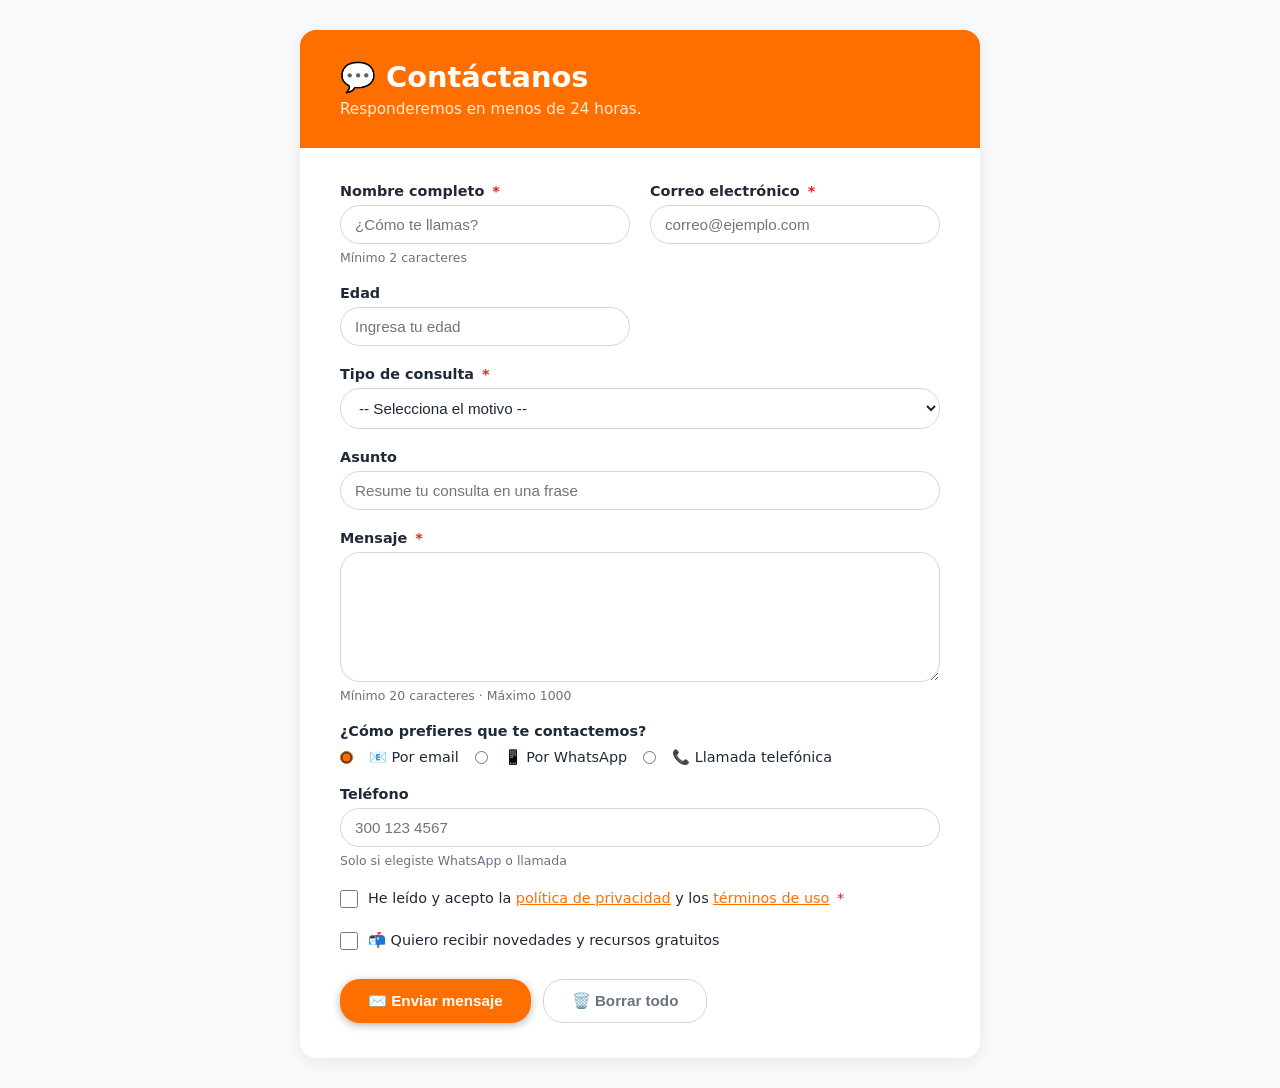
<file: Forms_y_estilos/index.html>
<!DOCTYPE html>
<html lang="es">
<head>
  <meta charset="UTF-8">
  <meta name="viewport" content="width=device-width, initial-scale=1.0">
  <title>Contáctanos</title>
  <link rel="stylesheet" href="styles.css">
</head>
<body>

  <main class="contenedor">

    <header class="encabezado">
      <h1>💬 Contáctanos</h1>
      <p>Responderemos en menos de 24 horas.</p>
    </header>

    <form class="formulario-contacto" action="#" method="post" novalidate>

      <!-- Nombre y Email en una fila -->
      <div class="fila-doble">

        <div class="campo">
          <label for="contacto-nombre">
            Nombre completo <span class="obligatorio">*</span>
          </label>
          <input 
            type="text" 
            id="contacto-nombre" 
            name="nombre"
            placeholder="¿Cómo te llamas?"
            required
            autocomplete="name"
            minlength="2"
            maxlength="60">
          <span class="ayuda">Mínimo 2 caracteres</span>
        </div>

        <div class="campo">
          <label for="contacto-email">
            Correo electrónico <span class="obligatorio">*</span>
          </label>
          <input 
            type="email" 
            id="contacto-email" 
            name="email"
            placeholder="correo@ejemplo.com"
            required
            autocomplete="email">
        </div>

        <div class="campo">
          <label for="contacto-edad">Edad</label>
          <input
            type="number"
            id="contacto-edad"
            name="edad"
            placeholder="Ingresa tu edad"
            min="1"
            max="99">
        
        </div>

      </div>

      <!-- Tipo de consulta -->
      <div class="campo">
        <label for="tipo-consulta">
          Tipo de consulta <span class="obligatorio">*</span>
        </label>
        <select id="tipo-consulta" name="tipo_consulta" required>
          <option value="">-- Selecciona el motivo --</option>
          <optgroup label="Soporte">
            <option value="tecnico">Problema técnico</option>
            <option value="cuenta">Mi cuenta</option>
          </optgroup>
          <optgroup label="Información">
            <option value="precios">Precios y planes</option>
            <option value="servicios">Servicios disponibles</option>
          </optgroup>
          <optgroup label="Otros">
            <option value="sugerencia">Sugerencia o idea</option>
            <option value="otro">Otro motivo</option>
          </optgroup>
        </select>
      </div>

      <!-- Asunto -->
      <div class="campo">
        <label for="asunto">Asunto</label>
        <input 
          type="text" 
          id="asunto" 
          name="asunto"
          placeholder="Resume tu consulta en una frase"
          maxlength="100">
      </div>

      <!-- Mensaje -->
      <div class="campo">
        <label for="mensaje">
          Mensaje <span class="obligatorio">*</span>
        </label>
        <textarea 
          id="mensaje" 
          name="mensaje"
          rows="6"
          placeholder="Describe con detalle tu consulta..."
          required
          minlength="20"
          maxlength="1000">
        </textarea>
        <span class="ayuda">Mínimo 20 caracteres · Máximo 1000</span>
      </div>

      <!-- Cómo prefiere ser contactado -->
      <div class="campo">
        <p class="label-grupo">¿Cómo prefieres que te contactemos?</p>

        <div class="opciones-radio">
          <input type="radio" id="via-email" name="via_contacto" value="email" checked>
          <label for="via-email">📧 Por email</label>

          <input type="radio" id="via-whatsapp" name="via_contacto" value="whatsapp">
          <label for="via-whatsapp">📱 Por WhatsApp</label>

          <input type="radio" id="via-llamada" name="via_contacto" value="llamada">
          <label for="via-llamada">📞 Llamada telefónica</label>
        </div>
      </div>

      <!-- Teléfono condicional -->
      <div class="campo" id="campo-telefono">
        <label for="telefono">Teléfono</label>
        <input 
          type="tel" 
          id="telefono" 
          name="telefono"
          placeholder="300 123 4567"
          pattern="[0-9\s\-\+]{7,15}">
        <span class="ayuda">Solo si elegiste WhatsApp o llamada</span>
      </div>

      <!-- Términos y condiciones -->
      <div class="campo campo-check">
        <input type="checkbox" id="terminos" name="terminos" value="acepto" required>
        <label for="terminos">
          He leído y acepto la 
          <a href="#" target="_blank">política de privacidad</a> 
          y los 
          <a href="#" target="_blank">términos de uso</a>
          <span class="obligatorio">*</span>
        </label>
      </div>

      <!-- Suscripción opcional -->
      <div class="campo campo-check">
        <input type="checkbox" id="newsletter" name="newsletter" value="si">
        <label for="newsletter">
          📬 Quiero recibir novedades y recursos gratuitos
        </label>
      </div>

      <!-- Botones de acción -->
      <div class="acciones">
        <button type="submit" class="btn-primario">
          ✉️ Enviar mensaje
        </button>
        <button type="reset" class="btn-secundario">
          🗑️ Borrar todo
        </button>
      </div>

    </form>

  </main>

</body>
</html>
</file>
<file: Forms_y_estilos/styles.css>
/* === Variables y reset básico === */
:root {
  --primario: #FF6F00;
  --primario-oscuro: #1d4ed8;
  --texto: #1f2937;
  --texto-suave: #6b7280;
  --borde: #d1d5db;
  --fondo: #f9fafb;
  --blanco: #ffffff;
  --error: #dc2626;
  --exito: #16a34a;
  --radio: 20px;
  --sombra: 0 4px 20px rgba(0,0,0,0.08);
}

* {
  box-sizing: border-box;
  margin: 0;
  padding: 0;
}

body {
  font-family: 'Segoe UI', system-ui, sans-serif;
  background: var(--fondo);
  color: var(--texto);
  min-height: 100vh;
  display: flex;
  align-items: center;
  justify-content: center;
  padding: 30px 20px;
}

/* === Contenedor principal === */
.contenedor {
  background: var(--blanco);
  border-radius: 16px;
  box-shadow: var(--sombra);
  width: 100%;
  max-width: 680px;
  overflow: hidden;
}

/* === Encabezado === */
.encabezado {
  background: var(--primario);
  color: white;
  padding: 30px 40px;
}

.encabezado h1 {
  font-size: 1.8rem;
  margin-bottom: 6px;
}

.encabezado p {
  opacity: 0.85;
  font-size: 0.95rem;
}

/* === Formulario === */
.formulario-contacto {
  padding: 35px 40px;
  display: flex;
  flex-direction: column;
  gap: 20px;
}

/* === Fila doble (dos campos lado a lado) === */
.fila-doble {
  display: grid;
  grid-template-columns: 1fr 1fr;
  gap: 20px;
}

@media (max-width: 520px) {
  .fila-doble {
    grid-template-columns: 1fr;
  }
  .formulario-contacto {
    padding: 25px 20px;
  }
}

/* === Campos individuales === */
.campo {
  display: flex;
  flex-direction: column;
  gap: 6px;
}

.campo label,
.label-grupo {
  font-weight: 600;
  font-size: 0.9rem;
  color: var(--texto);
}

.obligatorio {
  color: var(--error);
  margin-left: 3px;
}

/* === Inputs, select, textarea === */
input[type="text"],
input[type="email"],
input[type="tel"],
input[type="url"],
input[type="number"],
select,
textarea {
  width: 100%;
  padding: 10px 14px;
  border: 1.5px solid var(--borde);
  border-radius: var(--radio);
  font-size: 0.95rem;
  color: var(--texto);
  background: var(--blanco);
  transition: border-color 0.2s, box-shadow 0.2s;
  outline: none;
}

input:focus,
select:focus,
textarea:focus {
  border-color: var(--primario);
  box-shadow: 0 0 0 3px rgba(37, 99, 235, 0.15);
}

input:invalid:not(:placeholder-shown),
textarea:invalid:not(:placeholder-shown) {
  border-color: var(--error);
}

input:valid:not(:placeholder-shown) {
  border-color: var(--exito);
}

textarea {
  resize: vertical;
  min-height: 130px;
}

select {
  cursor: pointer;
}

/* === Texto de ayuda === */
.ayuda {
  font-size: 0.78rem;
  color: var(--texto-suave);
}

/* === Radios y checkboxes === */
.opciones-radio {
  display: flex;
  flex-wrap: wrap;
  gap: 16px;
  margin-top: 4px;
}

.opciones-radio input[type="radio"] {
  width: auto;
  accent-color: var(--primario);
}

.opciones-radio label {
  font-weight: normal;
  cursor: pointer;
}

.campo-check {
  flex-direction: row;
  align-items: flex-start;
  gap: 10px;
}

.campo-check input[type="checkbox"] {
  width: 18px;
  height: 18px;
  margin-top: 2px;
  accent-color: var(--primario);
  flex-shrink: 0;
  cursor: pointer;
}

.campo-check label {
  font-weight: normal;
  font-size: 0.9rem;
  line-height: 1.5;
  cursor: pointer;
}

.campo-check a {
  color: var(--primario);
  text-decoration: underline;
}

/* === Botones === */
.acciones {
  display: flex;
  gap: 12px;
  margin-top: 8px;
  flex-wrap: wrap;
}

.btn-primario,
.btn-secundario {
  padding: 12px 28px;
  border-radius: var(--radio);
  font-size: 0.95rem;
  font-weight: 600;
  cursor: pointer;
  border: none;
  transition: transform 0.1s, box-shadow 0.2s;
}

.btn-primario {
  background: var(--primario);
  color: white;
  box-shadow: 0 2px 8px rgba(2, 2, 2, 0.3);
}

.btn-primario:hover {
  background: var(--primario-oscuro);
  transform: translateY(-1px);
  box-shadow: 0 4px 12px rgba(0, 0, 0, 0.4);
}

.btn-secundario {
  background: transparent;
  color: var(--texto-suave);
  border: 1.5px solid var(--borde);
}

.btn-secundario:hover {
  background: var(--fondo);
}
</file>
